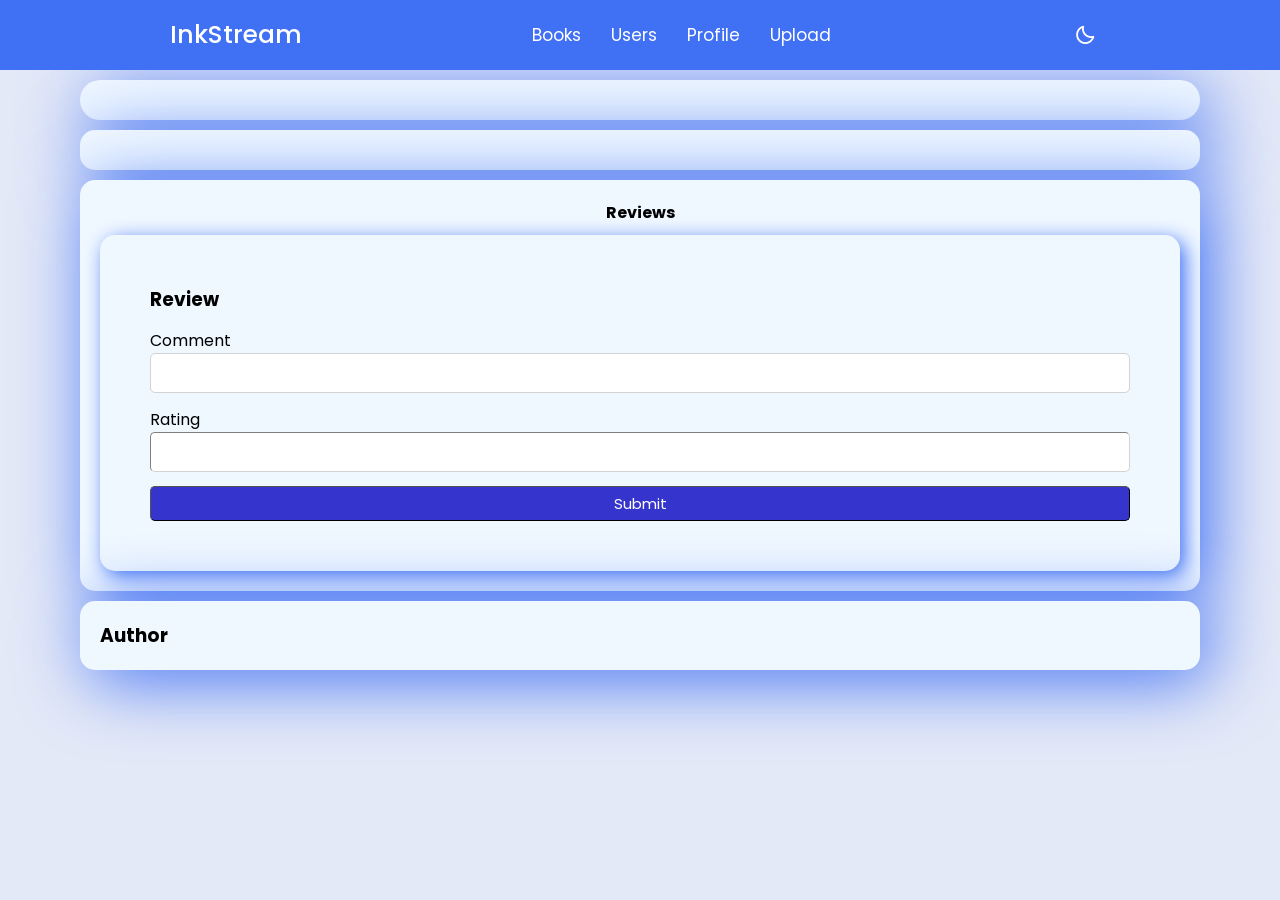
<file: frontend/html/book.html>
<!DOCTYPE html>
<html lang="en">
<head>
    <meta charset="UTF-8">
    <meta name="viewport" content="width=device-width, initial-scale=1.0">
    <link rel="stylesheet" href="../css/nav.css">
    <link href='https://unpkg.com/boxicons@2.1.1/css/boxicons.min.css' rel='stylesheet'>
    <link rel="stylesheet" href="../css/book.css">
    <title class="title"></title>
</head>
<body>
    <nav>
        <div class="nav-bar">
            <i class='bx bx-menu sidebarOpen' ></i>
            <span class="logo navLogo"><a href="index.html">InkStream</a></span>

            <div class="menu">
                <div class="logo-toggle">
                    <span class="logo"><a href="index.html">InkStream</a></span>
                    <i class='bx bx-x siderbarClose'></i>
                </div>

                <ul class="nav-links">
                    <li><a href="./index.html">Books</a></li>
                    <li><a href="./users.html">Users</a></li>
                    <li><a href="./profile.html">Profile</a></li>
                    <li><a href="./uploadBook.html">Upload</a></li>
                </ul>
            </div>

            <div class="darkLight-searchBox">
                <div class="dark-light">
                    <i class='bx bx-moon moon'></i>
                    <i class='bx bx-sun sun'></i>
                </div>

                <!-- <div class="searchBox">
                   <div class="searchToggle">
                    <i class='bx bx-x cancel'></i>
                    <i class='bx bx-search search'></i>
                   </div>

                    <div class="search-field">
                        <input  type="search" id="search-input" placeholder="Search...">
                        <i class='bx bx-search' id="search-icon"></i>
                    </div>
                </div> -->
            </div>
        </div>
    </nav>
    <div class="aboutBook">
        <div id="coverImage">
            <!-- book cover image will be render here -->
        </div>
        <div id="bookDetails">
            <!-- book details will render here -->
        </div>
    </div>
    <div class="content">
        <!-- render the content here -->
    </div>
    <div id="reviewSection">
        <div class="reviews">
            <h4 class="Reviews">Reviews</h4>
            <!-- render all the reviews -->
        </div>
        <div class="subReview">
            <form id="reviewForm" enctype="multipart/form-data">
                <h3>Review</h3>
                <div class="review-field">
                    <label for="comment">Comment</label>
                    <textarea id="comment" name="comment" rows="1" required></textarea>
                </div>
                <div class="review-field">
                    <label for="rating">Rating</label>
                    <input type="number" id="rating" name="rating" min="0" max="5" required>
                </div>
                <button type="submit" class="submit">Submit</button>
            </form>
        </div>
    </div>
    <div class="aboutAuthor">
        <h3>Author</h3>
        <div class="authorAvatar">
            <!-- avatar will be rendered here -->
        </div>
        <div class="authorDetails">
            <!-- author details will be render here -->
        </div>
    </div>
    <script>
        const textarea = document.getElementById('comment');

        textarea.addEventListener('input', function () {
            this.style.height = 'auto';
            this.style.height = (this.scrollHeight) + 'px';
        });
    </script>
    <script src="../js/nav.js">
    </script>
    <script type="module" src="../js/book.js"></script>
   
</body>
</html>
</file>
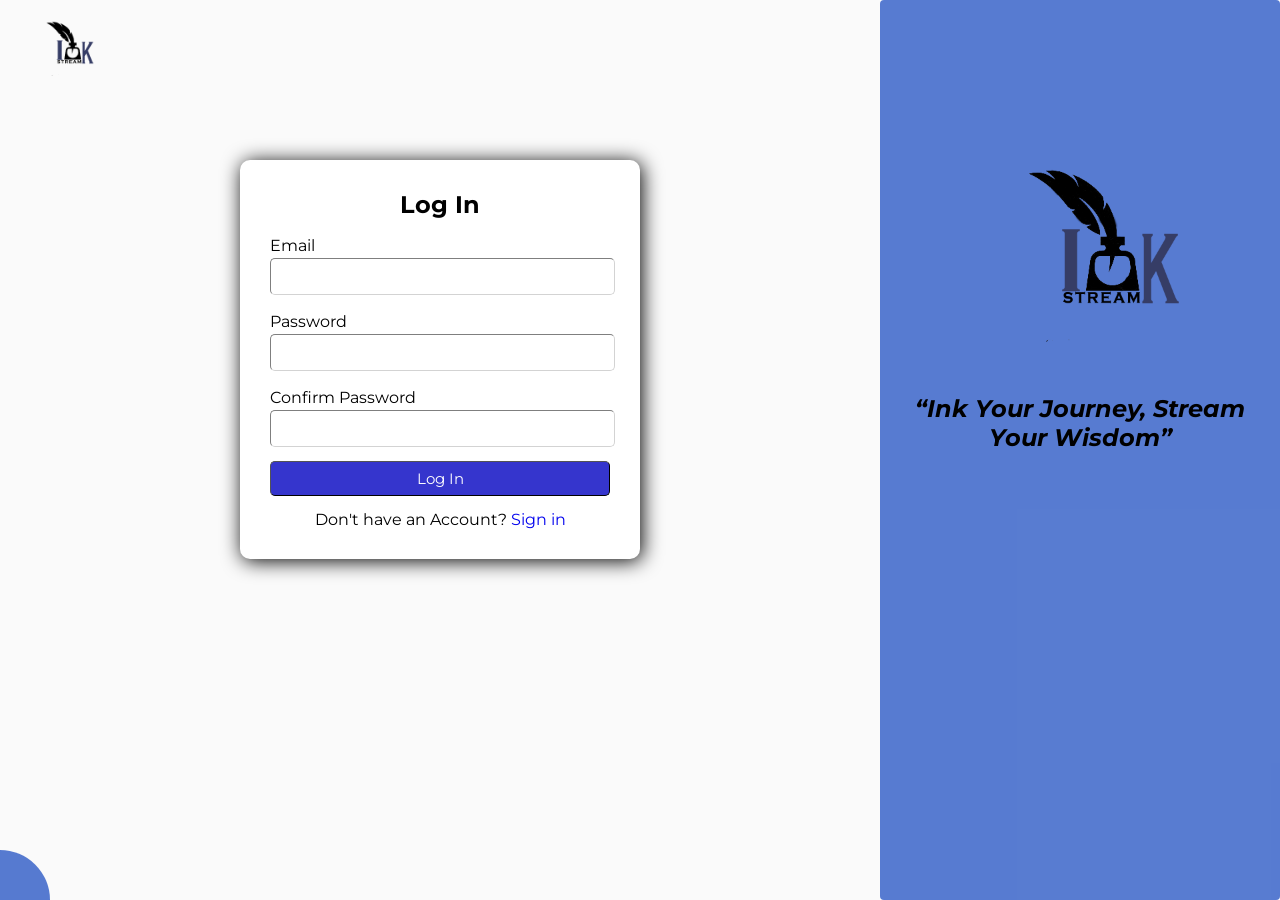
<file: frontend/html/login.html>
<!DOCTYPE html>
<html lang="en">
<head>
    <meta charset="UTF-8">
    <meta name="viewport" content="width=device-width, initial-scale=1.0">
    <link rel="stylesheet" href="../css/login.css">
    <title>Login</title>
</head>
<body>
    <img src="../public/logo/logo.png" alt="" class="logo">
    <div class="block"></div>
    <div id="container">
        <div id="left-side">
            <form id="registrationForm" enctype="multipart/form-data" autocomplete="on">
                <h2>Log In</h2>
                <div class="signup-field">
                    <label for="email">Email</label>
                    <input type="email" id="email" name="email" required>
                </div>
                <div class="signup-field">
                    <label for="password">Password</label>
                    <input type="password" id="password" name="password" required>
                </div>
                <div class="signup-field">
                    <label for="confirm_password">Confirm Password</label>
                    <input type="password" id="confirm_password" name="confirm_password" required>
                </div>
               
                <button type="submit">Log In</button>
                <p>Don't have an Account? <a href="./register.html">Sign in</a></p>
            </form>  
        </div>
        <div id="right-side">
            <div class="cover_logo">
                <img src="../public/logo/logo.png" class="cover_logo">
            </div>
            <div class="text">
                <i><h2>“Ink Your Journey, Stream Your Wisdom”</h2></i>
            </div>
            
        </div>
    </div>
    <script type="module" src="../js/login.js"></script>
</body>
</html>
</file>
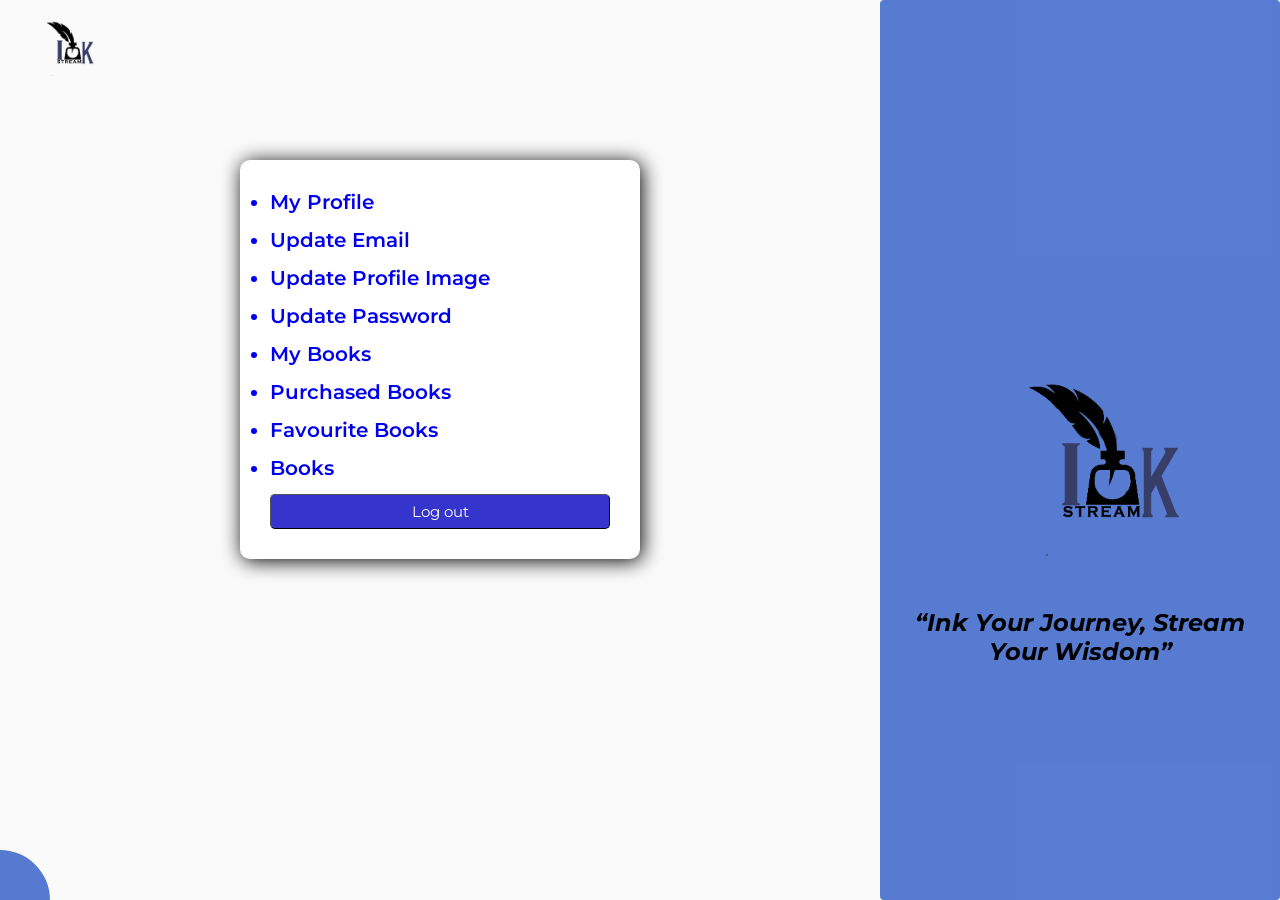
<file: frontend/html/profile.html>
<!DOCTYPE html>
<html lang="en">
<head>
    <meta charset="UTF-8">
    <meta name="viewport" content="width=device-width, initial-scale=1.0">
    <link rel="stylesheet" href="../css/profile.css">
    <title>Profile</title>
</head>
<body>
    <img src="../public/logo/logo.png" alt="" class="logo">
    <div class="block"></div>
    <div id="container">
        <div id="left-side">
            <ul id="registrationForm">
                <a href="./user.html"><li class="profile">My Profile</li></a>
                <a href="./updateProfile.html"><li >Update Email</li></a>
                <a href="./updateAvatar.html"><li >Update Profile Image</li></a>
                <a href="./updatePassword.html"><li>Update Password</li></a>
                <a href="./myBooks.html"><li>My Books</li></a>
                <a href="./boughtBooks.html"><li>Purchased Books</li></a>
                <a href="./favBooks.html"><li>Favourite Books</li></a>
                <a href="./index.html"><li>Books</li></a>
                <button class="logout">Log out</button> 
            </ul>
             
        </div>
        <div id="right-side">
            <div class="cover_logo">
                <img src="../public/logo/logo.png" class="cover_logo">
            </div>
            <div class="text">
                <i><h2>“Ink Your Journey, Stream Your Wisdom”</h2></i>
            </div>
            
        </div>
    </div>
    <!-- <script src="../js/login.js"></script> -->
     <script src="../js/profile.js"></script>
</body>
</html>
</file>
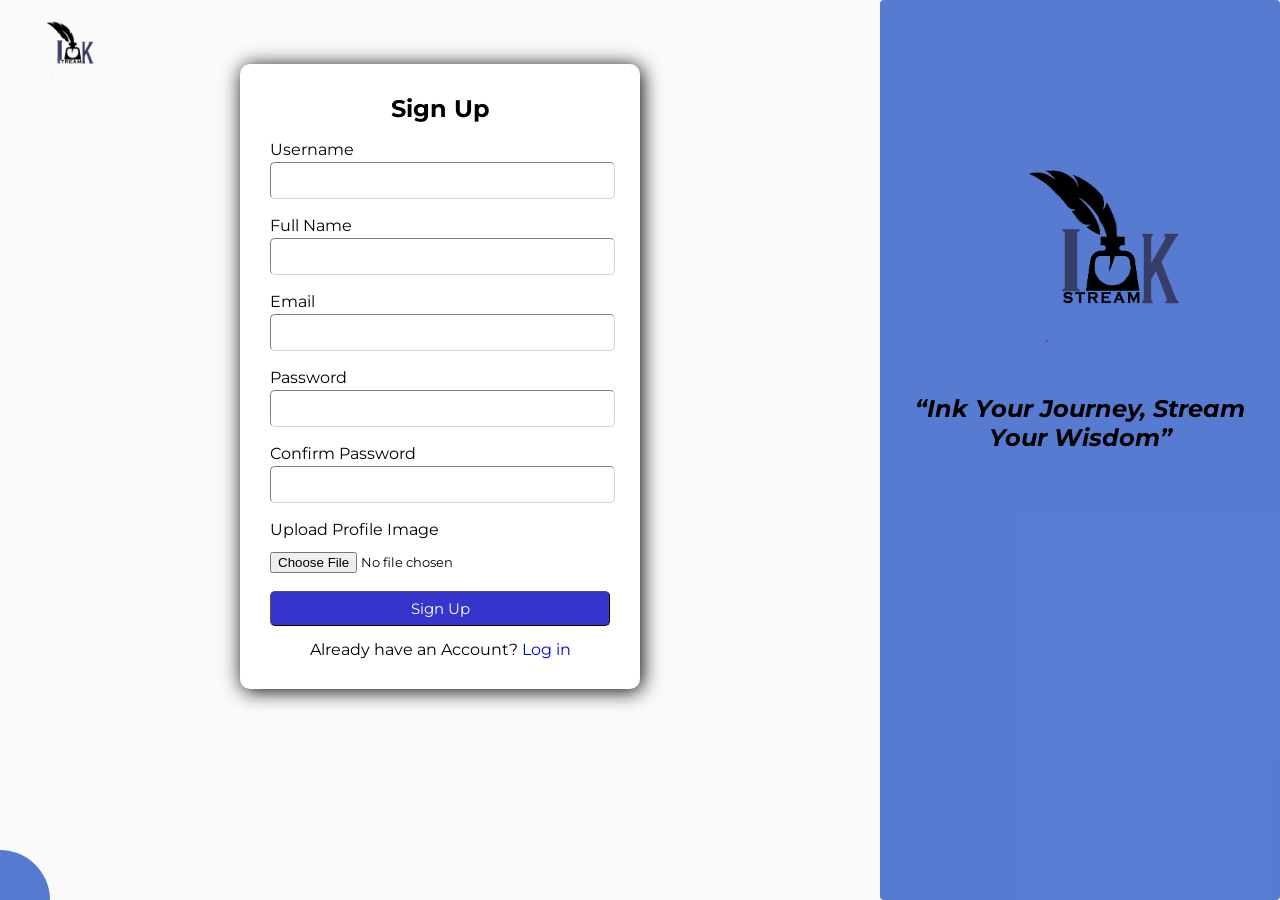
<file: frontend/html/register.html>
<!DOCTYPE html>
<html lang="en">
<head>
    <meta charset="UTF-8">
    <meta name="viewport" content="width=device-width, initial-scale=1.0">
    <link rel="stylesheet" href="../css/register.css">
    <title>Register</title>
</head>
<body>
    <img src="../public/logo/logo.png" alt="" class="logo">
    <div class="block"></div>
    <div id="container">
        <div id="left-side">
            <form id="registrationForm" enctype="multipart/form-data" autocomplete="on">
                <h2>Sign Up</h2>
                <div class="signup-field">
                    <label for="username">Username</label>
                    <input type="text" id="username" name="username" required>
                </div>
                <div class="signup-field">
                    <label for="fullname">Full Name</label>
                    <input type="text" id="fullname" name="fullname" required>
                </div>
                <div class="signup-field">
                    <label for="email">Email</label>
                    <input type="email" id="email" name="email" required>
                </div>
                <div class="signup-field">
                    <label for="password">Password</label>
                    <input type="password" id="password" name="password" required>
                </div>
                <div class="signup-field">
                    <label for="confirm_password">Confirm Password</label>
                    <input type="password" id="confirm_password" name="confirm_password" required>
                </div>
                <div class="signup-field">
                    <label for="profile_image">Upload Profile Image</label>
                    <input type="file" id="profile_image" name="profile_image" accept="image/*" required>
                </div>
                <button type="submit">Sign Up</button>
                <p>Already have an Account? <a href="./login.html">Log in</a></p>
            </form>  
        </div>
        <div id="right-side">
            <div class="cover_logo">
                <img src="../public/logo/logo.png" class="cover_logo">
            </div>
            <div class="text">
                <i><h2>“Ink Your Journey, Stream Your Wisdom”</h2></i>
            </div>
            
        </div>
    </div>
    <script src="../js/register.js"></script>
</body>
</html>
</file>
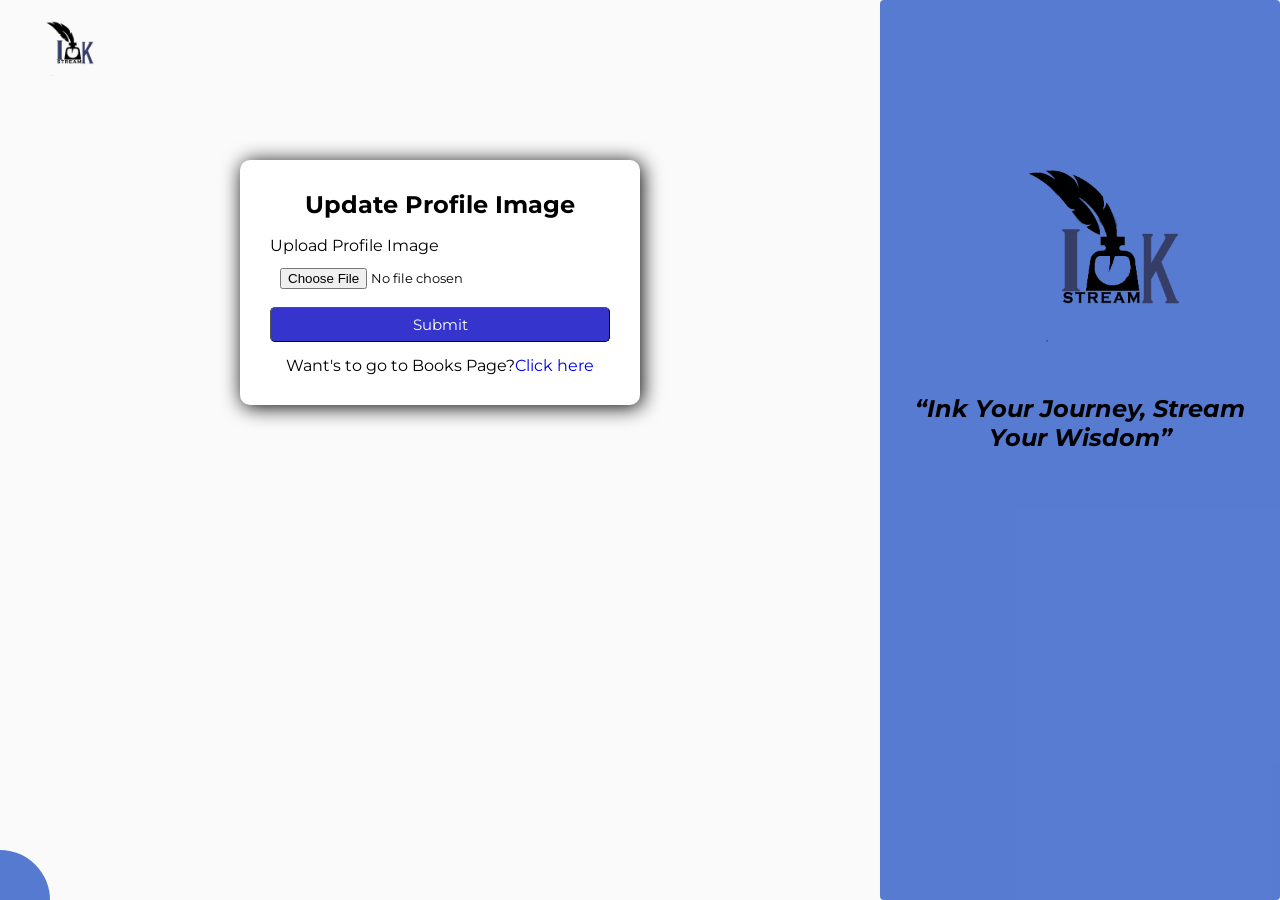
<file: frontend/html/updateAvatar.html>
<!DOCTYPE html>
<html lang="en">
<head>
    <meta charset="UTF-8">
    <meta name="viewport" content="width=device-width, initial-scale=1.0">
    <link rel="stylesheet" href="../css/login.css">
    <title>Update Profile</title>
</head>
<body>
    <img src="../public/logo/logo.png" alt="" class="logo">
    <div class="block"></div>
    <div id="container">
        <div id="left-side">
            <form id="registrationForm" class="profile_imageButton" enctype="multipart/form-data" autocomplete="off">
                <h2>Update Profile Image</h2>
                <div class="signup-field">
                    <label for="profile_image">Upload Profile Image</label>
                    <input type="file" id="profile_image" name="profile_image" accept="image/*" required>
                </div>
                <button type="submit" >Submit</button>
                <p>Want's to go to Books Page?<a href="./index.html">Click here</a></p>
            </form> 
        </div>
        <div id="right-side">
            <div class="cover_logo">
                <img src="../public/logo/logo.png" class="cover_logo">
            </div>
            <div class="text">
                <i><h2>“Ink Your Journey, Stream Your Wisdom”</h2></i>
            </div>
            
        </div>
    </div>
    <script type="module" src="../js/updateAvatar.js"></script>
</body>
</html>
</file>
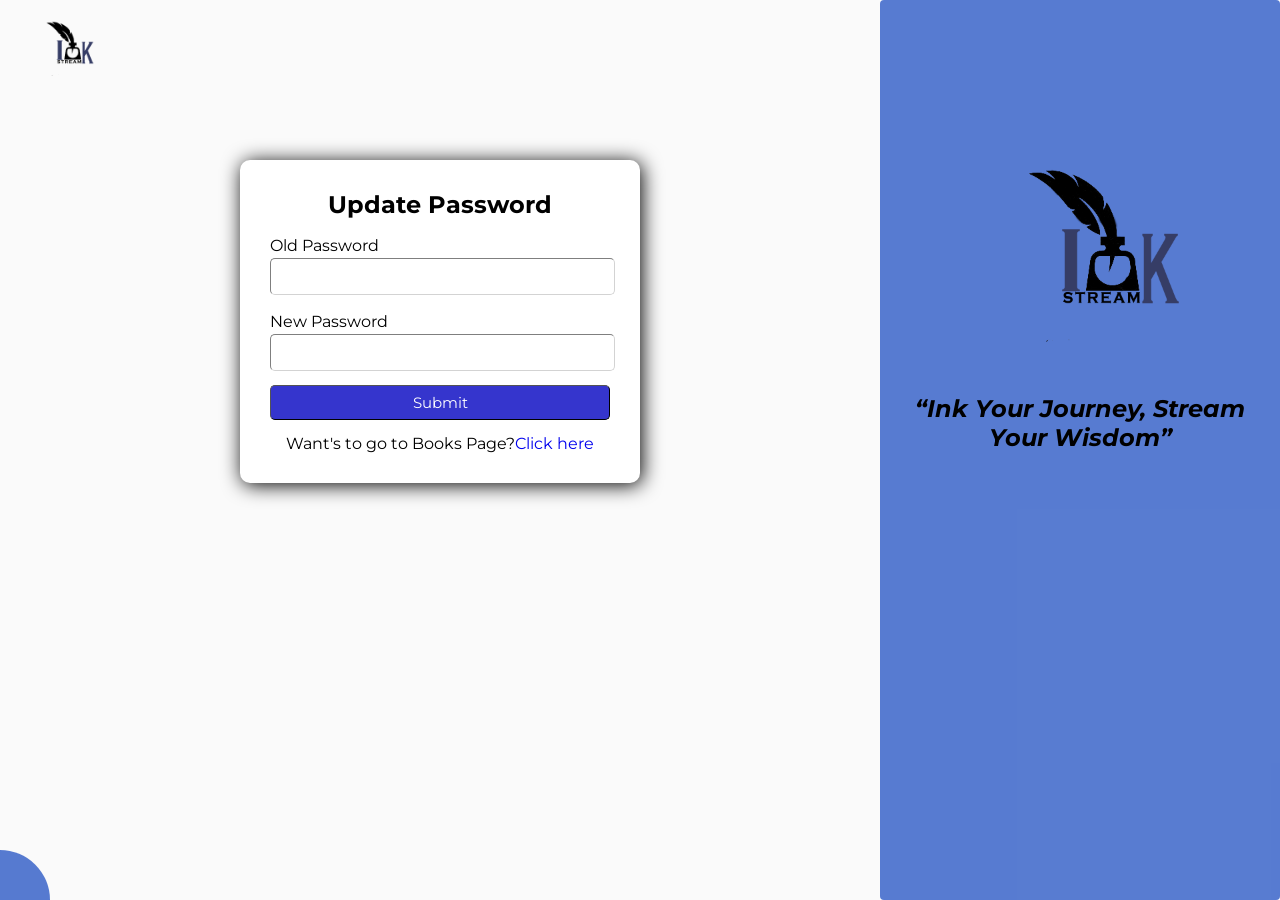
<file: frontend/html/updatePassword.html>
<!DOCTYPE html>
<html lang="en">
<head>
    <meta charset="UTF-8">
    <meta name="viewport" content="width=device-width, initial-scale=1.0">
    <link rel="stylesheet" href="../css/login.css">
    <title>Update Password</title>
</head>
<body>
    <img src="../public/logo/logo.png" alt="" class="logo">
    <div class="block"></div>
    <div id="container">
        <div id="left-side">
            <form id="registrationForm" enctype="multipart/form-data" autocomplete="on">
                <h2>Update Password</h2>
                <div class="signup-field">
                    <label for="oldPassword">Old Password</label>
                    <input type="password" id="oldPassword" name="oldPassword" required>
                </div>
                <div class="signup-field">
                    <label for="newPassword">New Password</label>
                    <input type="password" id="newPassword" name="newPassword" required>
                </div>
               
                <button type="submit" >Submit</button>
                <p>Want's to go to Books Page?<a href="./index.html">Click here</a></p>
            </form>  
        </div>
        <div id="right-side">
            <div class="cover_logo">
                <img src="../public/logo/logo.png" class="cover_logo">
            </div>
            <div class="text">
                <i><h2>“Ink Your Journey, Stream Your Wisdom”</h2></i>
            </div>
            
        </div>
    </div>
    <script type="module" src="../js/updatePassword.js"></script>
</body>
</html>
</file>
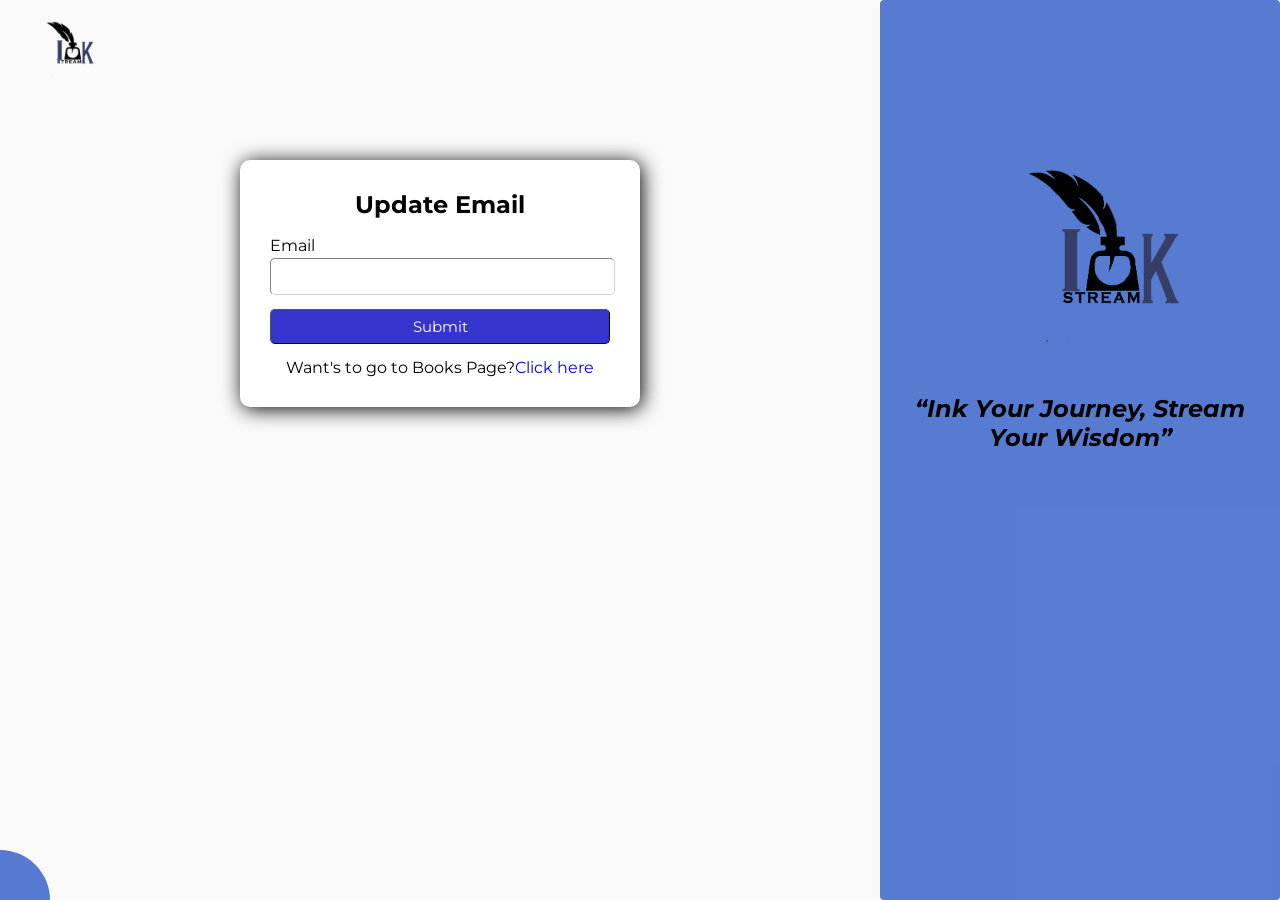
<file: frontend/html/updateProfile.html>
<!DOCTYPE html>
<html lang="en">
<head>
    <meta charset="UTF-8">
    <meta name="viewport" content="width=device-width, initial-scale=1.0">
    <link rel="stylesheet" href="../css/login.css">
    <link rel="stylesheet" href="../css/updateProfile.css">
    <title>Update Profile</title>
</head>
<body>
    <img src="../public/logo/logo.png" alt="" class="logo">
    <div class="block"></div>
    <div id="container">
        <div id="left-side">
            <div class="updateProfile"> 
                <form id="registrationForm" class="emailButton" multipart/form-data" autocomplete="off">
                    <h2>Update Email</h2>
                    <div class="signup-field">
                        <label for="email">Email</label>
                        <input type="email" id="email" name="email" required>
                    </div>
                    <button type="submit" >Submit</button>
                    <p>Want's to go to Books Page?<a href="./index.html">Click here</a></p>
                </form>
                <!-- <form id="registrationForm" class="fullnameButton" enctype="multipart/form-data" autocomplete="off">
                    <h2>Update Fullname</h2>
                    <div class="signup-field">
                        <label for="fullname">Fullname</label>
                        <input type="text" id="fullname" name="fullname" required>
                    </div>
                    <button type="submit" >Submit</button>
                </form> -->
            </div>    
        </div>
        <div id="right-side">
            <div class="cover_logo">
                <img src="../public/logo/logo.png" class="cover_logo">
            </div>
            <div class="text">
                <i><h2>“Ink Your Journey, Stream Your Wisdom”</h2></i>
            </div>
            
        </div>
    </div>
    <script type="module" src="../js/updateProfile.js"></script>
</body>
</html>
</file>
<file: frontend/css/nav.css>
/* ===== Google Font Import - Poppins ===== */
@import url('https://fonts.googleapis.com/css2?family=Poppins:wght@300;400;500;600&display=swap');

*{
    margin: 0;
    padding: 0;
    box-sizing: border-box;
    font-family: 'Poppins', sans-serif;
    transition: all 0.4s ease;;
}


/* ===== Colours ===== */
:root{
    --body-color: #E4E9F7;
    --nav-color: #4070F4;
    --side-nav: #010718;
    --text-color: #FFF;
    --search-bar: #F2F2F2;
    --search-text: #010718;
}

body{
    height: 100vh;
    background-color: var(--body-color);
}

body.dark{
    --body-color: #18191A;
    --nav-color: #242526;
    --side-nav: #242526;
    --text-color: #CCC;
    --search-bar: #242526;
}

nav{
    position: fixed;
    top: 0;
    left: 0;
    height: 70px;
    width: 100%;
    background-color: var(--nav-color);
    z-index: 100;
}

body.dark nav{
    border: 1px solid #393838;

}

nav .nav-bar{
    position: relative;
    height: 100%;
    max-width: 1000px;
    width: 100%;
    background-color: var(--nav-color);
    margin: 0 auto;
    padding: 0 30px;
    display: flex;
    align-items: center;
    justify-content: space-between;
}

nav .nav-bar .sidebarOpen{
    color: var(--text-color);
    font-size: 25px;
    padding: 5px;
    cursor: pointer;
    display: none;
}

nav .nav-bar .logo a{
    font-size: 25px;
    font-weight: 500;
    color: var(--text-color);
    text-decoration: none;
}

.menu .logo-toggle{
    display: none;
}

.nav-bar .nav-links{
    display: flex;
    align-items: center;
}

.nav-bar .nav-links li{
    margin: 0 5px;
    list-style: none;
}

.nav-links li a{
    position: relative;
    font-size: 17px;
    font-weight: 400;
    color: var(--text-color);
    text-decoration: none;
    padding: 10px;
}

.nav-links li a::before{
    content: '';
    position: absolute;
    left: 50%;
    bottom: 0;
    transform: translateX(-50%);
    height: 6px;
    width: 6px;
    border-radius: 50%;
    background-color: var(--text-color);
    opacity: 0;
    transition: all 0.3s ease;
}

.nav-links li:hover a::before{
    opacity: 1;
}

.nav-bar .darkLight-searchBox{
    display: flex;
    align-items: center;
}

.darkLight-searchBox .dark-light,
.darkLight-searchBox .searchToggle{
    height: 40px;
    width: 40px;
    display: flex;
    align-items: center;
    justify-content: center;
    margin: 0 5px;
}

.dark-light i,
.searchToggle i{
    position: absolute;
    color: var(--text-color);
    font-size: 22px;
    cursor: pointer;
    transition: all 0.3s ease;
}

.dark-light i.sun{
    opacity: 0;
    pointer-events: none;
}

.dark-light.active i.sun{
    opacity: 1;
    pointer-events: auto;
}

.dark-light.active i.moon{
    opacity: 0;
    pointer-events: none;
}

.searchToggle i.cancel{
    opacity: 0;
    pointer-events: none;
}

.searchToggle.active i.cancel{
    opacity: 1;
    pointer-events: auto;
}

.searchToggle.active i.search{
    opacity: 0;
    pointer-events: none;
}

.searchBox{
    position: relative;
}

.searchBox .search-field{
    position: absolute;
    bottom: -85px;
    right: 5px;
    height: 50px;
    width: 300px;
    display: flex;
    align-items: center;
    background-color: var(--nav-color);
    padding: 3px;
    border-radius: 6px;
    box-shadow: 0 5px 5px rgba(0, 0, 0, 0.1);
    opacity: 0;
    pointer-events: none;
    transition: all 0.3s ease;
}

.searchToggle.active ~ .search-field{
    bottom: -74px;
    opacity: 1;
    pointer-events: auto;
}

.search-field::before{
    content: '';
    position: absolute;
    right: 14px;
    top: -4px;
    height: 12px;
    width: 12px;
    background-color: var(--nav-color);
    transform: rotate(-45deg);
    z-index: -1;
}

.search-field input{
    height: 100%;
    width: 100%;
    padding: 0 45px 0 15px;
    outline: none;
    border: none;
    border-radius: 4px;
    font-size: 14px;
    font-weight: 400;
    color: var(--search-text);
    background-color: var(--search-bar);
}

body.dark .search-field input{
    color: var(--text-color);
}

.search-field i{
    position: absolute;
    color: var(--nav-color);
    right: 15px;
    font-size: 22px;
    cursor: pointer;
}

body.dark .search-field i{
    color: var(--text-color);
}

@media (max-width: 790px) {
    nav .nav-bar .sidebarOpen{
        display: block;
    }

    .menu{
        position: fixed;
        height: 100%;
        width: 320px;
        left: -100%;
        top: 0;
        padding: 20px;
        background-color: var(--side-nav);
        z-index: 100;
        transition: all 0.4s ease;
    }

    nav.active .menu{
        left: -0%;
    }

    nav.active .nav-bar .navLogo a{
        opacity: 0;
        transition: all 0.3s ease;
    }

    .menu .logo-toggle{
        display: block;
        width: 100%;
        display: flex;
        align-items: center;
        justify-content: space-between;
    }

    .logo-toggle .siderbarClose{
        color: var(--text-color);
        font-size: 24px;
        cursor: pointer;
    }

    .nav-bar .nav-links{
        flex-direction: column;
        padding-top: 30px;
    }

    .nav-links li a{
        display: block;
        margin-top: 20px;
    }
}
</file>
<file: frontend/css/book.css>
@import url('https://fonts.googleapis.com/css2?family=Montserrat:ital,wght@0,100..900;1,100..900&display=swap');

body{
    padding: 5rem;
}

.aboutBook{
    display: flex;
    flex-direction: row;
    background-color: aliceblue;
    gap: 30px;
    padding: 20px;
    border-radius: 25px;
    font-size: x-large;
    box-shadow: 10px 10px 70px #4070F4;
    

}

#coverImage{
    flex: 1;
}

#bookDetails{
    flex: 2;
    display: block;
    line-height: 40px;
}

.cover-Image{
    width: 500px;
    height: 281.25px;
    border-radius: 20px;
    box-shadow: 5px 5px 20px #4070F4;
}

.reviewsStatus{
    display: flex;
    gap: 20px;
}

.commentDiv{
    display: flex;
    gap: 5px;
}

.ratingDiv{
    display: flex;
    gap: 5px;
}

.commentImg{
    height: 30px;
    margin-left: -5px;
    margin-top: 5px;
}

.ratingImg{
    height:20px;
    margin-top: 8px;
}

.bookButtons{
    display: flex;
    gap: 10px;
    margin-top: 15px;
    
}

.favButton ,.buyButton{
    padding: 5px;
    width: 200px;
    height: 50px;
    font-size: large;
    cursor: pointer;
    font-weight: 600;
    background-color: rgba(53, 53, 205, 1);
    color: white;
    border-radius: 10px;
    transition: all 0.15s;
}

.favButton:hover ,.buyButton:hover{
    background-color: rgba(53, 53, 205, 0.85);
}

.content{
    margin-top: 10px;
    background-color: aliceblue;
    padding: 20px;
    border-radius: 15px;
    box-shadow: 10px 10px 70px #4070F4;
}
#reviewSection{
    margin-top: 10px;
    background-color: aliceblue;
    padding: 20px;
    border-radius: 15px;
    box-shadow: 10px 10px 70px #4070F4;
}
.reviewElement{
    margin-top: 10px;
    background-color: aliceblue;
    padding: 20px;
    border-radius: 15px;
    box-shadow: 5px 5px 20px #4070F4;
}    
.owner-div{
    display: flex;
    gap: 5px;
    line-height: 30px;
}

.owner-avatar{
    height: 60px;
    width: 60px;
    border-radius: 30px;
    margin-right: 2px;
    cursor: pointer;
}
.owner-fullname{
    margin-top: 17px;
}

.Reviews{
    text-align: center;
}

.buttons-div{
    display: flex;
    gap: 15px;
    margin-top: 8px;
}
.like, .dislike{
    display: flex;
    gap: 5px;
}

.likeButton{
    padding: 4px;
    width: 50px;
    font-size: medium;
    border-radius: 7px;
    cursor: pointer;

}

.dislikeButton{
    padding: 4px;
    width: 70px;
    font-size: medium;
    border-radius: 7px;
    cursor: pointer;

}
.deleteButton{
    margin-top: 20px;
    background-color: red;
    color: white;
    width: 70px;
    font-size: medium;
    padding: 4px;
    border-radius: 8px;
    cursor: pointer;
}

.dislikeCounter, .likeCounter{
    margin-top: 8px;
    font-size: medium;
}
.aboutAuthor{
    margin-top: 10px;
    background-color: aliceblue;
    padding: 20px;
    border-radius: 15px;
    box-shadow: 10px 10px 70px #4070F4;
}

.aboutAuthor{
    display: flex;
}
.authorAvatar{
    flex: 1;
}
.author-img{
    width: 300px;
    height: 300px;
    border-radius: 150px;
    cursor: pointer;
}
.authorDetails{
    flex: 2;
}
.author-fullname{
    margin-top: 130px;
    margin-bottom: 0px;
    font-size: x-large;
}

.subReview{
    margin-top: 10px;
    background-color: aliceblue;
    padding: 20px;
    border-radius: 15px;
    box-shadow: 5px 5px 20px #4070F4;
}

#reviewForm{
    display: flex;
    flex-direction: column;
    padding: 30px;
    gap: 14px;
    
}

.submit {
    width: 100%;
    height: 35px;
    padding: 5px;
    background-color: rgba(53, 53, 205, 1);
    color: white;
    border-radius: 5px;
    font-size: 15px;
    border-width: 1px;
    cursor: pointer;
    transition: all 0.15s;
}

.submit:hover {
    background-color: rgba(53, 53, 205, 0.85);
}

label {
    display: block;
}

input, textarea {
    display: block;
    width: 100%;
    height: 40px;
    border-radius: 5px;
    border-width: 1px;
    border-color: lightgrey;
    padding: 10px;
    font-size: medium;
}
textarea {
    resize: none;
    overflow: hidden;
}
.content-text{
    font-size: large;
}
</file>
<file: frontend/css/login.css>
@import url('https://fonts.googleapis.com/css2?family=Montserrat:ital,wght@0,100..900;1,100..900&display=swap');

* {
    padding: 0;
    margin: 0;
    font-family: "Montserrat", sans-serif;
}

#container {
    display: flex;
    height: 100vh;
    width: 100vw;
    flex-direction: row;
}

#left-side {
    flex: 1;
    background-color: rgb(250, 250, 250);
    padding-top: 10rem;
    padding-left: 15rem;
    padding-right: 15rem;
}

#right-side {
    flex: 1;
    background-color: rgba(46, 91, 198, 0.799);
    display: flex;
    flex-direction: column;
    /* justify-content: center; */
    /* align-items: center; */
    padding-top : 20px;
    border-radius: 4px;
    /* box-shadow: -2px 2px 20px; */
}

#registrationForm {
    display: flex;
    flex-direction: column;
    padding: 30px;
    background-color: white;
    gap: 14px;
    border-radius: 10px;
    box-shadow: 2px 2px 20px;
}

h2, p {
    text-align: center;
}

label {
    display: block;
}

input {
    display: block;
    width: 95%;
    height: 15px;
    border-radius: 5px;
    border-width: 1px;
    border-color: lightgrey;
    padding: 10px;
}

.signup-field {
    line-height: 25px;
}

button {
    width: 100%;
    height: 35px;
    padding: 5px;
    background-color: rgba(53, 53, 205, 1);
    color: white;
    border-radius: 5px;
    font-size: 15px;
    border-width: 1px;
    cursor: pointer;
    transition: all 0.15s;
}

button:hover {
    background-color: rgba(53, 53, 205, 0.85);
}

a, u {
    text-decoration: none;
}

.logo {
    height: 100px;
    position: fixed;
    top: 0;
    left: 0;
}

.cover_logo {
    width: 100%;
    max-width: 400px;
    padding-top: 40px;
}

.block {
    position: fixed;
    background-color: rgba(46, 91, 198, 0.799);
    width: 100px;
    height: 100px;
    bottom: -50px;
    left: -50px;
    border-radius: 50px;
}

.text {
    text-align: center;
    padding: 20px;
    margin-top: -50px;
}

@media (max-width: 768px) {
    #container {
        flex-direction: column;
    }

    #left-side, #right-side {
        flex: none;
        width: 100%;
        padding: 20px;
    }

    #registrationForm {
        width: 100%;
        max-width: 400px;
        margin: 0 auto;
    }

    .signup-field input{
        width: 95%;
    }
    
    button {
        width: 100%;
    }

    .cover_logo {
        padding-top: 20px;
    }

    .text {
        padding: 10px;
    }

    .block {
        display: none;
    }
}

@media (max-width: 480px) {
    #left-side {
        padding: 10px;
    }

    #registrationForm {
        padding: 20px;
    }

    input {
        height: auto;
        padding: 8px;
    }

    button {
        height: auto;
        padding: 10px;
    }
}
</file>
<file: frontend/css/profile.css>
@import url('https://fonts.googleapis.com/css2?family=Montserrat:ital,wght@0,100..900;1,100..900&display=swap');

* {
    padding: 0;
    margin: 0;
    font-family: "Montserrat", sans-serif;
}

#container {
    display: flex;
    height: 100vh;
    width: 100vw;
    flex-direction: row;
}

#left-side {
    flex: 1;
    background-color: rgb(250, 250, 250);
    padding-top: 10rem;
    padding-left: 15rem;
    padding-right: 15rem;
    
}

#right-side {
    flex: 1;
    background-color: rgba(46, 91, 198, 0.799);
    display: flex;
    flex-direction: column;
    justify-content: center;
    align-items: center;
    padding-top : 20px;
    border-radius: 4px;
    /* box-shadow: -2px 2px 20px; */
}



#registrationForm {
    display: flex;
    flex-direction: column;
    padding: 30px;
    background-color: white;
    gap: 14px;
    border-radius: 10px;
    box-shadow: 2px 2px 20px;
    font-size: 20px;
    font-weight: 600;
}
li{
    cursor: pointer;
    transition: all 0.15s;;
}
a, u {
    text-decoration: none;
}

h2, p {
    text-align: center;
}
button{
    width: 100%;
    height: 35px;
    padding: 5px;
    background-color: rgba(53, 53, 205, 1);
    color: white;
    border-radius: 5px;
    font-size: 15px;
    border-width: 1px;
    cursor: pointer;
    transition: all 0.15s;
}

button:hover {
    background-color: rgba(53, 53, 205, 0.85);
}



.logo {
    height: 100px;
    position: fixed;
    top: 0;
    left: 0;
}

.cover_logo {
    width: 100%;
    max-width: 400px;
    padding-top: 40px;
}

.block {
    position: fixed;
    background-color: rgba(46, 91, 198, 0.799);
    width: 100px;
    height: 100px;
    bottom: -50px;
    left: -50px;
    border-radius: 50px;
}

.text {
    text-align: center;
    padding: 20px;
    margin-top: -50px;
}

@media (max-width: 768px) {
    #container {
        flex-direction: column;
    }

    #left-side, #right-side {
        flex: none;
        width: 100%;
        padding: 20px;
    }

    #registrationForm {
        width: 100%;
        max-width: 400px;
        margin: 0 auto;
    }

    .cover_logo {
        padding-top: 20px;
    }

    .text {
        padding: 10px;
    }

    .block {
        display: none;
    }
}

@media (max-width: 480px) {
    #left-side {
        padding: 10px;
    }

    #registrationForm {
        padding: 20px;
    }

}
</file>
<file: frontend/css/register.css>
@import url('https://fonts.googleapis.com/css2?family=Montserrat:ital,wght@0,100..900;1,100..900&display=swap');

* {
    padding: 0;
    margin: 0;
    font-family: "Montserrat", sans-serif;
}

#container {
    display: flex;
    height: 100vh;
    width: 100vw;
    flex-direction: row;
}

#left-side {
    flex: 1;
    background-color: rgb(250, 250, 250);
    padding-top: 4rem;
    padding-left: 15rem;
    padding-right: 15rem;
}

#right-side {
    flex: 1;
    background-color: rgba(46, 91, 198, 0.799);
    display: flex;
    flex-direction: column;
    /* justify-content: center;
    align-items: center; */
    padding-top: 20px;
    border-radius: 4px;
    /* box-shadow: -2px 2px 20px; */
}

#registrationForm {
    display: flex;
    flex-direction: column;
    padding: 30px;
    background-color: white;
    gap: 14px;
    border-radius: 10px;
    box-shadow: 2px 2px 20px;
}

h2, p {
    text-align: center;
}

label {
    display: block;
}

input {
    display: block;
    width: 95%;
    height: 15px;
    border-radius: 5px;
    border-width: 1px;
    border-color: lightgrey;
    padding: 10px;
}

.signup-field {
    line-height: 25px;
}

button {
    width: 100%;
    height: 35px;
    padding: 5px;
    background-color: rgba(53, 53, 205, 1);
    color: white;
    border-radius: 5px;
    font-size: 15px;
    border-width: 1px;
    cursor: pointer;
    transition: all 0.15s;
}

button:hover {
    background-color: rgba(53, 53, 205, 0.85);
}

a, u {
    text-decoration: none;
}

#profile_image {
    cursor: pointer;
    padding-left: 0;
}

.logo {
    height: 100px;
    position: fixed;
    top: 0;
    left: 0;
}

.cover_logo {
    width: 100%;
    max-width: 400px;
    padding-top: 40px;
}

.block {
    position: fixed;
    background-color: rgba(46, 91, 198, 0.799);
    width: 100px;
    height: 100px;
    bottom: -50px;
    left: -50px;
    border-radius: 50px;
}

.text {
    text-align: center;
    padding: 20px;
    margin-top: -50px;
}

@media (max-width: 768px) {
    #container {
        flex-direction: column;
    }

    #left-side, #right-side {
        flex: none;
        width: 100%;
        padding: 20px;
    }

    #registrationForm {
        width: 100%;
        max-width: 400px;
        margin: 0 auto;
    }

    .signup-field input{
        width: 95%;
    }

    button {
        width: 100%;
    }

    .cover_logo {
        padding-top: 20px;
    }

    .text {
        padding: 10px;
    }

    .block {
        display: none;
    }
}

@media (max-width: 480px) {
    #left-side {
        padding: 10px;
    }

    #registrationForm {
        padding: 20px;
    }

    input {
        height: auto;
        padding: 8px;
    }

    button {
        height: auto;
        padding: 10px;
    }
}
</file>
<file: frontend/css/updateProfile.css>
.fullnameButton, .profile_imageButton{
    margin-top: 10px;
}

#left-side{
   padding-top: 160px;
}
</file>
